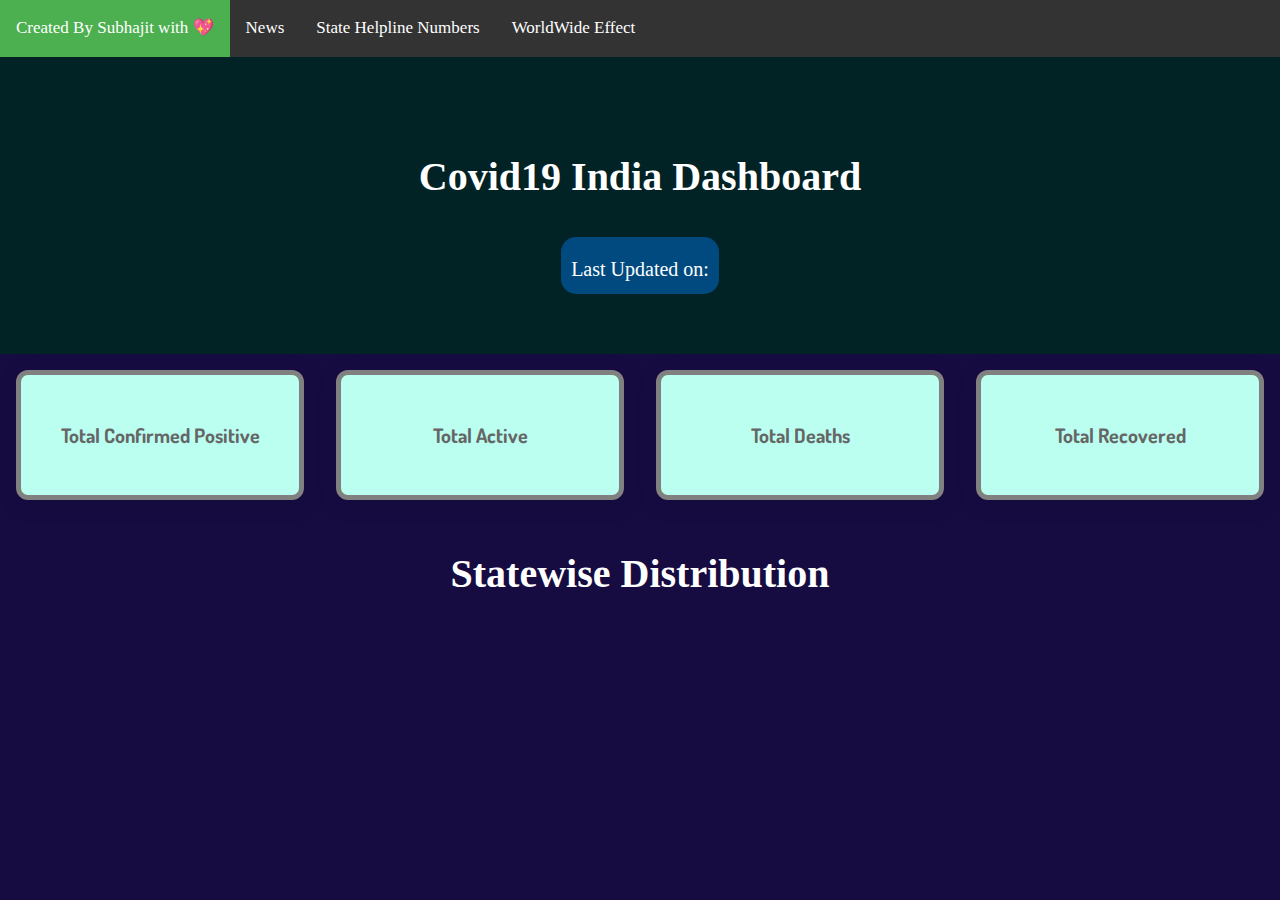
<file: index.html>
<!DOCTYPE html>
<html lang="en">
  <head>
    <meta charset="utf-8" />
    <meta name="viewport" content="width=device-width, initial-scale=1.0" />

    <title>Covid19 India|Let's Fight Together</title>

    <link href="https://fonts.googleapis.com/css?family=Dosis:400,700" rel="stylesheet" />
    <link href="style.css" rel="stylesheet" />
    <link rel="stylesheet" href="https://cdnjs.cloudflare.com/ajax/libs/font-awesome/4.7.0/css/font-awesome.min.css">

  </head>

  <body>
    <div class="topnav" id="myTopnav">
  <a class="active" href="https://www.subhajitsaha.live" style="color:white;text-decoration:none;font-family:product sans">Created By Subhajit with &#x1F496</a>
  <a href="#news" style="color:white;text-decoration:none;font-family:product sans">News</a>
  <a href="#contact" style="color:white;text-decoration:none;font-family:product sans">State Helpline Numbers</a>
  <a href="#about" style="color:white;text-decoration:none;font-family:product sans">WorldWide Effect</a>
  <a href="javascript:void(0);" class="icon" onclick="myFunction()" style="color:white;text-decoration:none;font-family:product sans">
    <i class="fa fa-bars"></i>
  </a>
</div>

<div class="jumbotron">
  <center><h3 style="font-family:product sans;color:white;font-size:40px;line-height:15px;line-height:40px;">Covid19 India Dashboard</h3></center>
  <center><a id="glowingbutton" class="button" href="#" style="padding-top:15px;">Last Updated on:</a></center>
</div>


  <div class="flex-container">
    <div id="cp"><h3>Total Confirmed Positive</h3></div>
    <div id="ta"><h3>Total Active</h3></div>
    <div id="td"><h3>Total Deaths</h3></div>
    <div id="tr"><h3>Total Recovered</h3></div>
  </div>
  <center><h4 style="font-family:product sans;color:white;font-size:40px;line-height:10px;">Statewise Distribution</h4></center>

        <br id="sub"></br>
    <div id="root"></div>
    <script src="scripts.js"></script>

    <script>
function myFunction() {
  var x = document.getElementById("myTopnav");
  if (x.className === "topnav") {
    x.className += " responsive";
  } else {
    x.className = "topnav";
  }
}
</script>
    </body>
</html>
</file>
<file: style.css>
* {
  box-sizing: border-box
}


body {
  margin: 0;
  background-color: #160c42;
  -webkit-background-size: cover;
  -moz-background-size: cover;
  background-size: cover;
  -o-background-size: cover;
  margin:0;
}

.jumbotron {
  padding: 60px; /* fills out the jumbotron */
  background-color: #012326;
}

.divid {
  width: 320px;
  padding: 10px;
  border: 5px solid gray;
  margin: 1rem;
  background: white;
  box-shadow: 2px 4px 25px rgba(0, 0, 0, .1);
  border-radius: 12px;
  overflow: hidden;
  transition: all .2s linear;
}

html {
  -webkit-font-smoothing: antialiased;
  -moz-osx-font-smoothing: grayscale;
  font-family: 'Dosis', sans-serif;
  line-height: 1.7;
  color: #666;
}

#root {
  max-width: 1200px;
  margin: 0 auto;
}

h1 {
  text-align: center;
  padding: 1.5rem 2.5rem;
  background-image: linear-gradient(120deg, #fbc2eb 0%, #a6c1ee 100%);
  margin: 0 0 2rem 0;
  font-size: 1.5rem;
  color: black;
}

img {
  display: block;
  margin: 1rem auto;
  max-width: 100%;
}
h2{
  text-align: center;
  padding: 0.0rem 0.0rem;
  margin: 0 0 1rem 0;
  font-size: 40px;
  color: black;
}

br{
  font-weight: bold;
}
p {
  padding: 0 1.0rem 2.5rem;
  margin: 0;
  white-space: pre;
  font-weight: bold;
}


.container {
  display: flex;
  flex-wrap: wrap;
  padding-bottom: -50px;
}

.card {
  width:500px;
  margin: 1rem;
  background: white;
  box-shadow: 2px 4px 25px rgba(0, 0, 0, .1);
  border-radius: 12px;
  overflow: hidden;
  transition: all .2s linear;
}

.card:hover {
  box-shadow: 2px 8px 45px rgba(0, 0, 0, .15);
  transform: translate3D(0, -2px, 0);
}

@media screen and (min-width: 400px) {
  .card {
    flex: 1 1 calc(120% - 0rem);
  }
  .divid{
    flex: 1 1 calc(120% - 0rem);
  }
  h3{
    font-size: 20px;
  }
  .flex-container > div{
    flex: 1 1 calc(100% - 2rem);
  }
}

@media screen and (min-width: 900px) {
  .card {
    flex: 1 1 calc(33% - 2rem);
  }
  .divid{
    flex: 1 1 calc(33% - 2rem);
    }
  .flex-container > div{
    flex: 1 1 calc(25% - 2rem);
  }
}

.flex-container {
  display: flex;
  justify-content: space-between;
  display: flex;
  flex-wrap: wrap;
  background-size: cover;
  background-repeat: repeat;
}

.flex-container > div {
  text-align: center;
  line-height: 60px;
  font-size: 18px;
  width: 500px;
  padding: 10px;
  border: 5px solid gray;
  margin: 1rem;
  background: #bafff0;
  box-shadow: 2px 4px 25px rgba(0, 0, 0, .1);
  border-radius: 12px;
  overflow: hidden;
  transition: all .2s linear;
}

.card:nth-child(2n) h1 {
  background-image: linear-gradient(120deg, #84fab0 0%, #8fd3f4 100%);
}

.card:nth-child(4n) h1 {
  background-image: linear-gradient(120deg, #ff9a9e 0%, #fecfef 100%);
}

.card:nth-child(5n) h1 {
  background-image: linear-gradient(120deg, #ffc3a0 0%, #ffafbd 100%);
}

.button {
  background-color: #004A7F;
  -webkit-border-radius: 10px;
  border-radius: 15px;
  border: none;
  color: #FFFFFF;
  cursor: pointer;
  display: inline-block;
  font-family: Product Sans;
  font-size: 20px;
  padding: 8px 10px;
  text-align: center;
  text-decoration: none;
  -webkit-animation: glowing 1500ms infinite;
  -moz-animation: glowing 1500ms infinite;
  -o-animation: glowing 1500ms infinite;
  animation: glowing 1500ms infinite;
}
@-webkit-keyframes glowing {
  0% { background-color: #B20000; -webkit-box-shadow: 0 0 3px #B20000; }
  50% { background-color: #FF0000; -webkit-box-shadow: 0 0 40px #FF0000; }
  100% { background-color: #B20000; -webkit-box-shadow: 0 0 3px #B20000; }
}

@-moz-keyframes glowing {
  0% { background-color: #B20000; -moz-box-shadow: 0 0 3px #B20000; }
  50% { background-color: #FF0000; -moz-box-shadow: 0 0 40px #FF0000; }
  100% { background-color: #B20000; -moz-box-shadow: 0 0 3px #B20000; }
}

@-o-keyframes glowing {
  0% { background-color: #B20000; box-shadow: 0 0 3px #B20000; }
  50% { background-color: #FF0000; box-shadow: 0 0 40px #FF0000; }
  100% { background-color: #B20000; box-shadow: 0 0 3px #B20000; }
}

@keyframes glowing {
  0% { background-color: #B20000; box-shadow: 0 0 3px #B20000; }
  50% { background-color: #FF0000; box-shadow: 0 0 40px #FF0000; }
  100% { background-color: #B20000; box-shadow: 0 0 3px #B20000; }
}

.topnav {
  overflow: hidden;
  background-color: #333;
}

.topnav a {
  float: left;
  display: block;
  color: #f2f2f2;
  text-align: center;
  padding: 14px 16px;
  text-decoration: none;
  font-size: 17px;
}

.topnav a:hover {
  background-color: #4CAF50;
  color: black;
}

.topnav a.active {
  color: white;
}

.topnav .icon {
  display: none;
}

@media screen and (max-width: 600px) {
  .topnav a:not(:first-child) {display: none;}
  .topnav a.icon {
    float: right;
    display: block;
  }
}

@media screen and (max-width: 600px) {
  .topnav.responsive {position: relative;}
  .topnav.responsive .icon {
    position: absolute;
    right: 0;
    top: 0;
  }
  .topnav.responsive a {
    float: none;
    display: block;
    text-align: left;
  }
}
#chartdiv {
	width	: 100%;
	height	: 300px;
}
</file>
